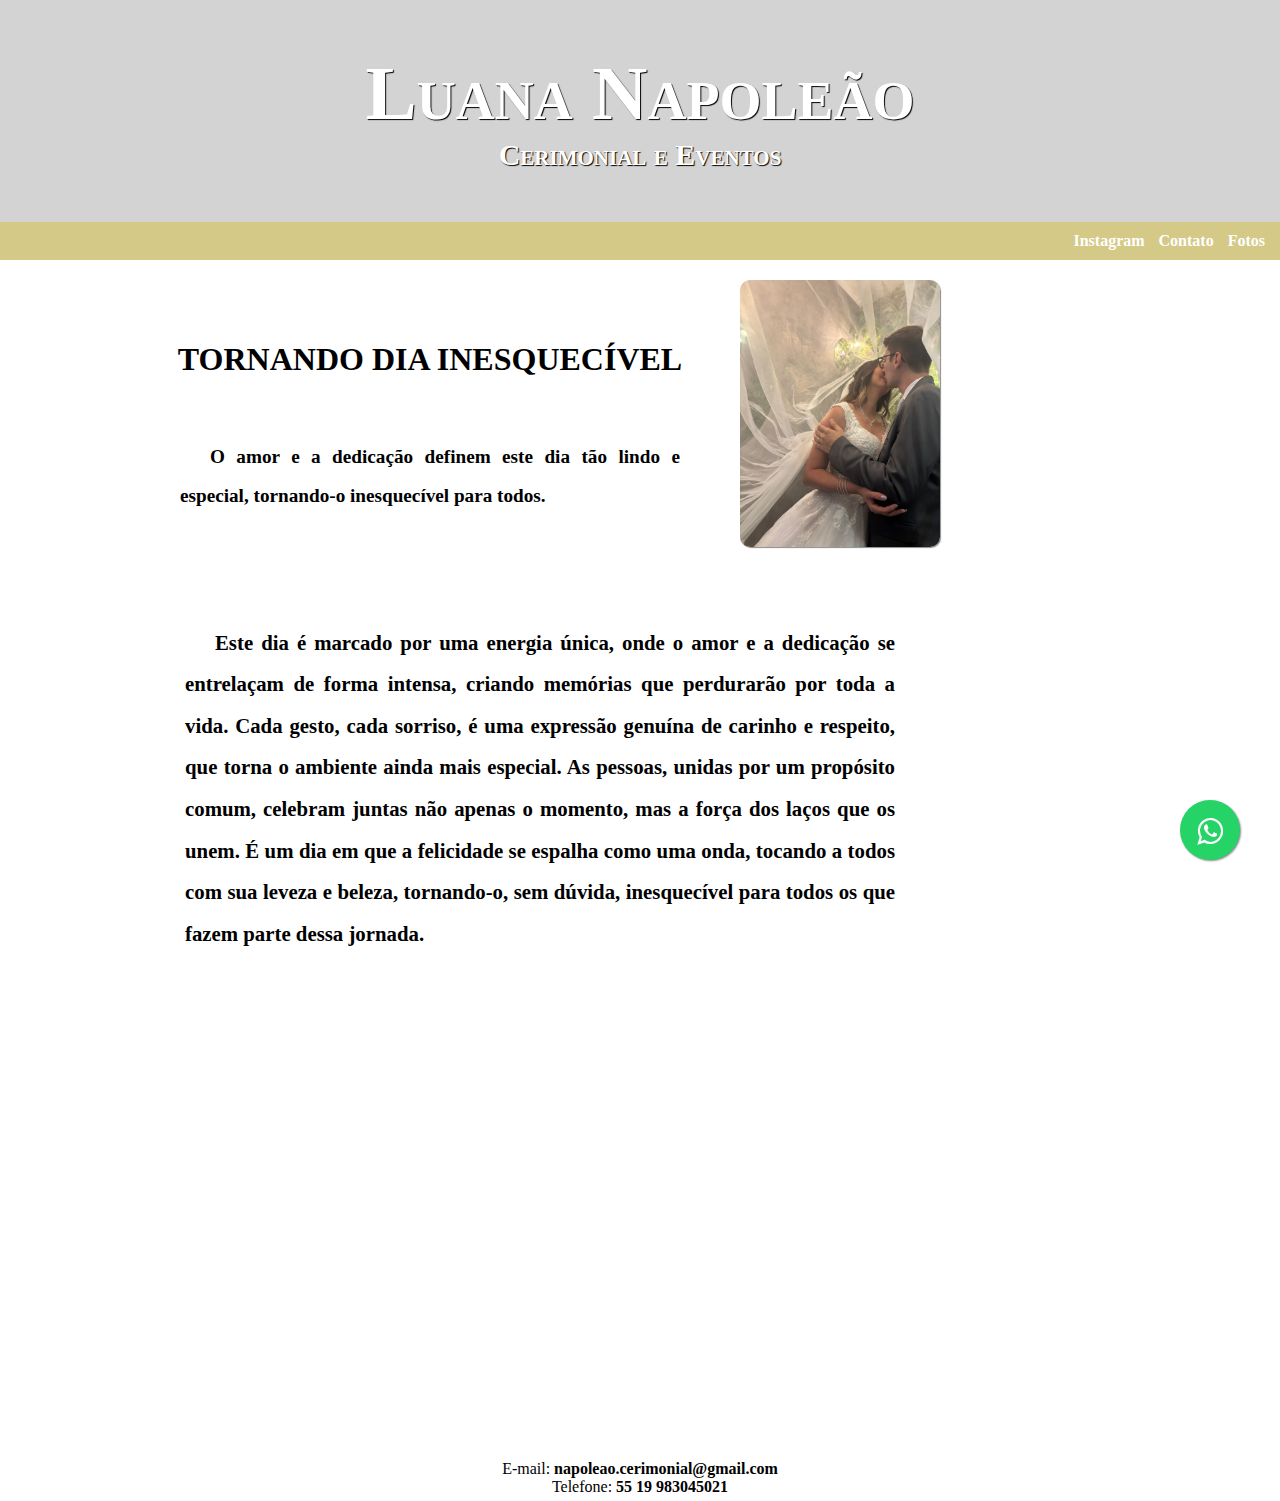
<file: index.html>
<!DOCTYPE html>
<html lang="pt~br">
<head>
    <meta charset="UTF-8">
    <meta name="viewport" content="width=device-width, initial-scale=1.0">
    <link rel="shortcut icon" href="imagens/Icons-Land-Vista-Love-Rings.256.png" type="image/x-icon">
    <link rel="stylesheet" href="estilo/style.css">
    <link rel="stylesheet" href="https://maxcdn.bootstrapcdn.com/font-awesome/4.5.0/css/font-awesome.min.css">
    <title>Cerimonial de Casamentos</title>
</head>
<body>
    <!-- Ícone do WhatsApp flutuante -->
    <a href="https://wa.me/55(5519983045021)?text=Adorei%20seu%20artigo" style="position:fixed;width:60px;height:60px;bottom:40px;right:40px;background-color:#25d366;color:#FFF;border-radius:50px;text-align:center;font-size:30px;box-shadow: 1px 1px 2px #888;
  z-index:1000;" target="_blank">
<i style="margin-top:16px" class="fa fa-whatsapp"></i>
</a>
    <header>
        <h1>Luana Napoleão</h1>
        <p>Cerimonial e Eventos</p>
    </header>
    <nav>
        <a href="https://www.instagram.com/luananapoleao_cerimonial/" target="_blank">Instagram</a>
        <a href="#contatos">Contato</a>
        <a href="galeria.html" target="_blank">Fotos</a>
    </nav>
    <main>
        <article id="container">
            <div class="content">
                <div>
                    <h1>Tornando dia inesquecível</h1>
                    <p>O amor e a dedicação definem este dia tão lindo e especial, tornando-o inesquecível para todos.</p>
                </div>
                <img src="imagens/imagem2.jpg" alt="Casamento" class="img-lado">
            </div> 
            <section class="imagem">
                <p>
                    Este dia é marcado por uma energia única, onde o amor e a dedicação se entrelaçam de forma intensa, criando memórias que perdurarão por toda a vida. Cada gesto, cada sorriso, é uma expressão genuína de carinho e respeito, que torna o ambiente ainda mais especial. As pessoas, unidas por um propósito comum, celebram juntas não apenas o momento, mas a força dos laços que os unem. É um dia em que a felicidade se espalha como uma onda, tocando a todos com sua leveza e beleza, tornando-o, sem dúvida, inesquecível para todos os que fazem parte dessa jornada.</p>
            </section>
        </article>
    </main>
    <footer id="contatos">
        <p >E-mail: <a href="mailto:napoleao.cerimonial@gmail.com">napoleao.cerimonial@gmail.com</a></p>
        <p>Telefone: <a href="tel:+5519983045021">55 19 983045021</a></p>
        
    </footer>
</body>
</html>
</file>
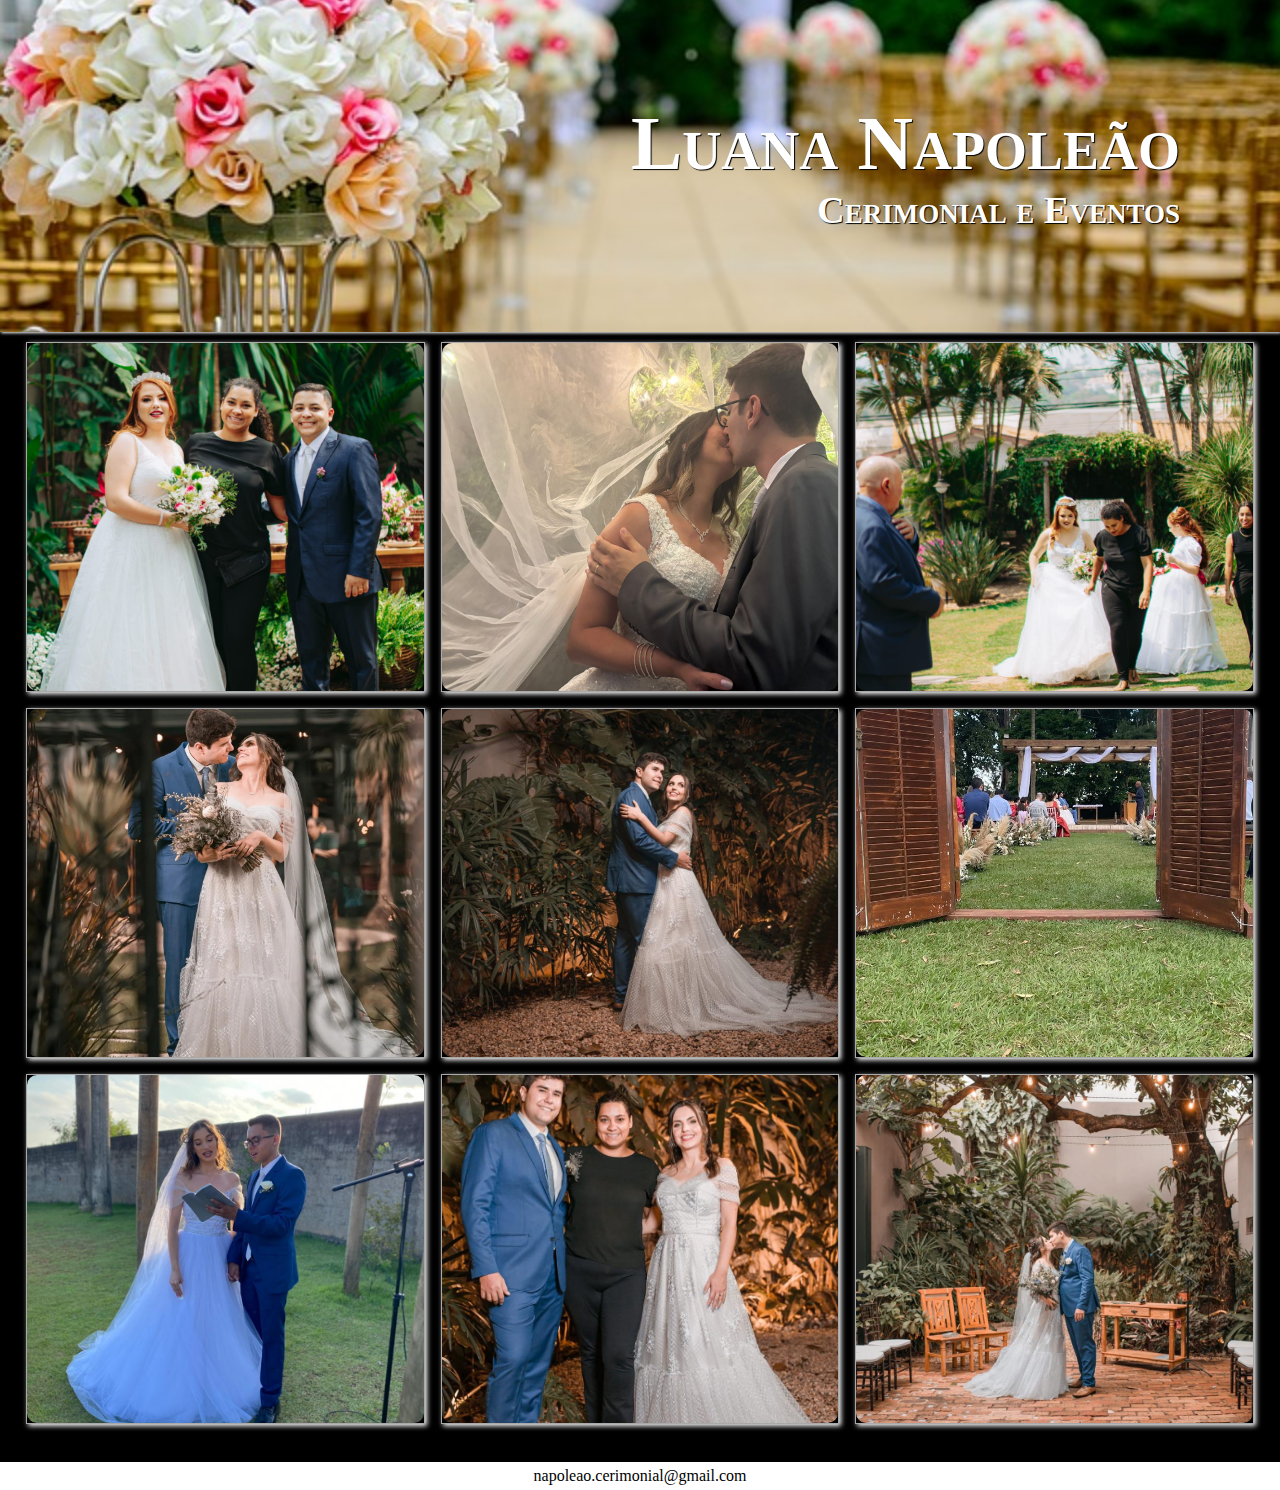
<file: galeria.html>
<!DOCTYPE html>
<html lang="pt-br">
<head>
    <meta charset="UTF-8">
    <meta name="viewport" content="width=device-width, initial-scale=1.0">
    <link rel="shortcut icon" href="imagens/Icons-Land-Vista-Love-Rings.256.png" type="image/x-icon">
    <link rel="stylesheet" href="estilo/style-pg2.css">
    <title>Galeria de Fotos</title>
</head>
<body>
    <header> 
        <h1>Luana Napoleão</h1>
        <p>Cerimonial e Eventos</p>
    </header>
    <main>
        <div class="galeria">
            <section class="fotos" >
                <img src="imagens-pag2/imagem1.jpg" alt="Foto 1" >
            </section>
            <section class="fotos">
                <img src="imagens-pag2/imagem2.jpg" alt="Foto 2"
             width="600" height="800">
            </section>
            <section class="fotos">
                <img src="imagens-pag2/imagem3.jpg" alt="fotos 3" >
            </section>
            <section class="fotos">
                <img src="imagens-pag2/imagem4.jpg" alt="Fotos 4" width="600" height="">
            </section>
            <section class="fotos">
                <img src="imagens-pag2/imagem5.jpg" alt="Fotos5" width="600" height="">
            </section>
            <section class="fotos">
                <img src="imagens-pag2/imagem6.jpg" alt="Fotos 6" width="600" height="800">
            </section>
            <section class="fotos">
                <img src="imagens-pag2/imagem7.jpg" alt="Fotos7" width="600" height="800">
            </section>
            <section class="fotos">
                <img src="imagens-pag2/imagem8.jpg" alt="Imagem 8" width="600" height="800">
            </section>
            <section class="fotos">
                <img src="imagens-pag2/imagem9.jpg" alt="Foto 9" width="600">
            </section>   
        </div>
    </main>
         <!-- Modal para exibição de imagem ampliada -->
    <div id="imageModal" class="modal">
        <span class="close">&times;</span>
        <img class="modal-content" id="modalImg">
    </div>
     <footer>
        <p>napoleao.cerimonial@gmail.com</p>
     </footer>

     <script src="galeria.js"></script>
</body>
</html>
</file>
<file: estilo/style.css>
@charset "utf-8";

* {
    margin: 0px;
    padding: 0px;
    font-family: 'Times New Roman', Times, serif;
}
:root {
    --cor1:#ffffff;
    --cor2:#000000;
    --cor3:#333333;
    --cor4:#f7cac9;
    --cor5:#d3d3d3;
}

body {
    background-color: var(--cor1);
    color: #000000;
    background-repeat: no-repeat;
    background-size: cover;
    background-position: center;
}


header {
    color: var(--cor1);
    text-align: center;
    font-weight: bold;
    font-variant: small-caps;
    font-size: 3vw;
    padding: 50px;
    background-position:center;
    background-size: cover;
    background-color: var(--cor5);
    text-shadow: 1px 1px 1px black;
}


header > p{
    font-size:30px;
}

nav{
     background-color:#a68e037a;
     padding: 10px;
     text-align: right;
    
}
nav > a {
    color: var(--cor1);
    text-decoration: none;
    padding: 5px;
    font-size: 1em;
    font-weight: bolder;
    transition-duration: 0.5s;

}

nav > a:hover{
    color: var(--cor2);
    border-radius: 2px;
}

main {
    background-color: var(--cor1);
    font-weight: bold;
    font-family: Verdana, Geneva, Tahoma, sans-serif;
    margin: auto;
    min-width: 300px;
    max-width: 1000px;
    padding: 20px;
    margin-bottom: 20px;
   
}

main h1{
    color: black;
    text-align: center;
    padding-bottom: 10px;
    font-weight: bolder;
    text-transform: uppercase;
    margin-top: 50px;
}

main p {
    color: black;
    font-size: 1em;
    padding: 40px;
    text-align: justify;
    margin-top: 10px;
    text-indent: 30px;
    line-height: 2em;
    font-size: 1.2em;
}
#container {
    max-width: 800px;
}

.content {
    display: flex;
    align-items: center;
    justify-content: space-between; /* Garante que o texto fique à esquerda e a imagem à direita */
    gap: 20px; /* Espaço entre o texto e a imagem */
    text-align: center;
}

.img-lado {
    width: 200px; /* Ajuste conforme necessário */
    height: auto;
    border-radius: 10px; /* Deixa a imagem com cantos arredondados */
    margin-bottom: 20px;
    box-shadow: 1px 1px 1px rgba(0, 0, 0, 0.455);
}

section{
    padding: 40px;
}

section > p {
    display: inline-block;
    padding: 5px;
    color: blac;
    margin-bottom: 20em;
    font-size: 1.3em;

}
a {
    text-decoration:none;
    color: black;
    font-weight: bold;
}

a:hover {
    color: var(--cor1);
    background-color: var(--cor1);
    text-decoration: underline;
}

footer > p {
    color: black;
}
footer{
    background-color: var(--cor1);
    text-align: center;
    padding: 5px;
    font-size: 1em;
    margin-top: 20px;
    color: white;   
}
</file>
<file: estilo/style-pg2.css>
@charset "uft-8";

*{
    padding: 0;
    margin: 0;
    box-sizing: border-box;
}
body{
    background-color: black;
}
header{
    color: rgb(255, 255, 255);
    text-align: right;
    font-weight: bold;
    font-variant: small-caps;
    font-size: 3vw;
    padding: 100px;
    background-position:center;
    background-size: cover;
    background-image: url('../imagens/cadeiras.jpg') ;
    text-shadow: 1px 1px 1px black;
    margin-bottom: 10px;
    box-shadow: 1px 1px 3px white;

}
div.galeria{
    display: flex;
    flex-wrap: wrap;
    justify-content: space-evenly;
    gap: 1em;
    padding: 0 2vw;
}

section.fotos {
    width: 300px;
    height: 350px;
    box-shadow: 2px 2px 5px white;
    border: 1px solid darkgrey;
    flex-grow: 1;
    transition: 1s;
}
section.fotos:hover{
    transform: scale(1.3);
}
 section.fotos img {
    width: 100%;
    height: 100%;
    object-fit: cover;
 }
  footer{
    background-color: white;
    text-align: center;
    padding: 5px;
    font-size: 1em;
    margin-top: 20px;
    color: black;
    
  }

  .galeria {
    display: grid;
    grid-template-columns: repeat(auto-fit, minmax(250px, 1fr));
    gap: 10px;
    padding: 20px;
}

.fotos img {
    width: 100%;
    height: auto;
    cursor: pointer;
    transition: transform 0.3s ease;
    border-radius: 10px;
}

.fotos img:hover {
    transform: scale(1.05);
}
</file>
